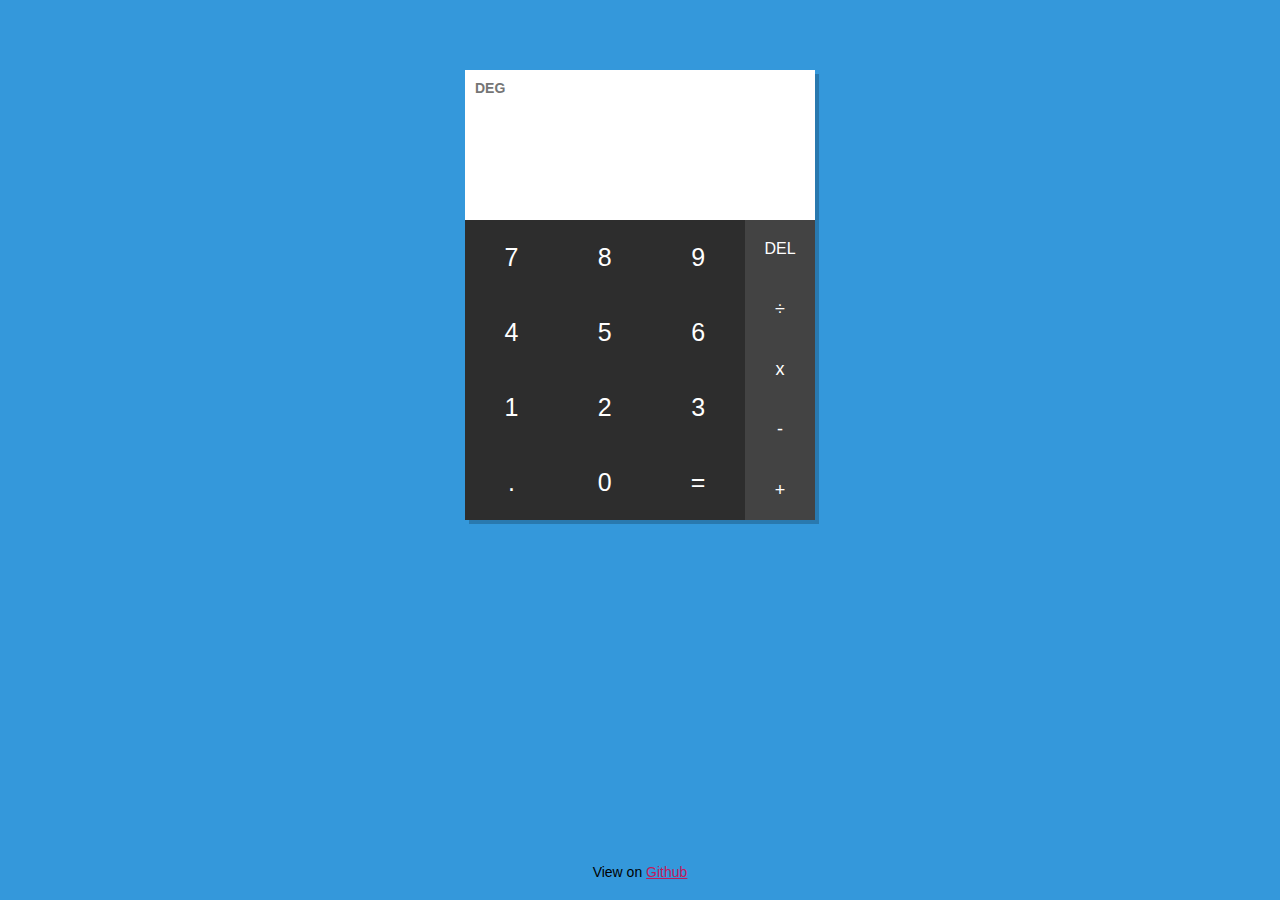
<file: calculator/index.html>
<!DOCTYPE html>
<html lang="en">
<head>
  <meta charset="UTF-8">
  <meta name="viewport" content="width=device-width, initial-scale=1.0">
  <meta http-equiv="X-UA-Compatible" content="ie=edge">
  <title>JavaScript Calculator</title>
  <link rel="stylesheet" href="style.css">
</head>
<body>

  <main class="calculator">

    <div class="top">

      <span class="unit">deg</span>
      <section class="screen">
        <div class="input"></div>
        <div class="result"></div>
      </section>

    </div>

    <div class="bottom">

      <section class="keys">

        <div class="column">
          <span data-key="7">7</span>
          <span data-key="4">4</span>
          <span data-key="1">1</span>
          <span data-key=".">.</span>
        </div>

        <div class="column">
          <span data-key="8">8</span>
          <span data-key="5">5</span>
          <span data-key="2">2</span>
          <span data-key="0">0</span>
        </div>

        <div class="column">
          <span data-key="9">9</span>
          <span data-key="6">6</span>
          <span data-key="3">3</span>
          <span class="equals-to" data-key="=">=</span>
        </div>
      </section>

      <section class="operators">
        <span class="delete">del</span>
        <span data-key="÷">÷</span>
        <span data-key="x">x</span>
        <span data-key="-">-</span>
        <span data-key="+">+</span>
      </section>

    </div>

  </main>

  <span class="credit">View on <a href="https://github.com/ayoisaiah/javascript-calculator">Github</a></span>

  <script src="main.js"></script>
</body>
</html>
</file>
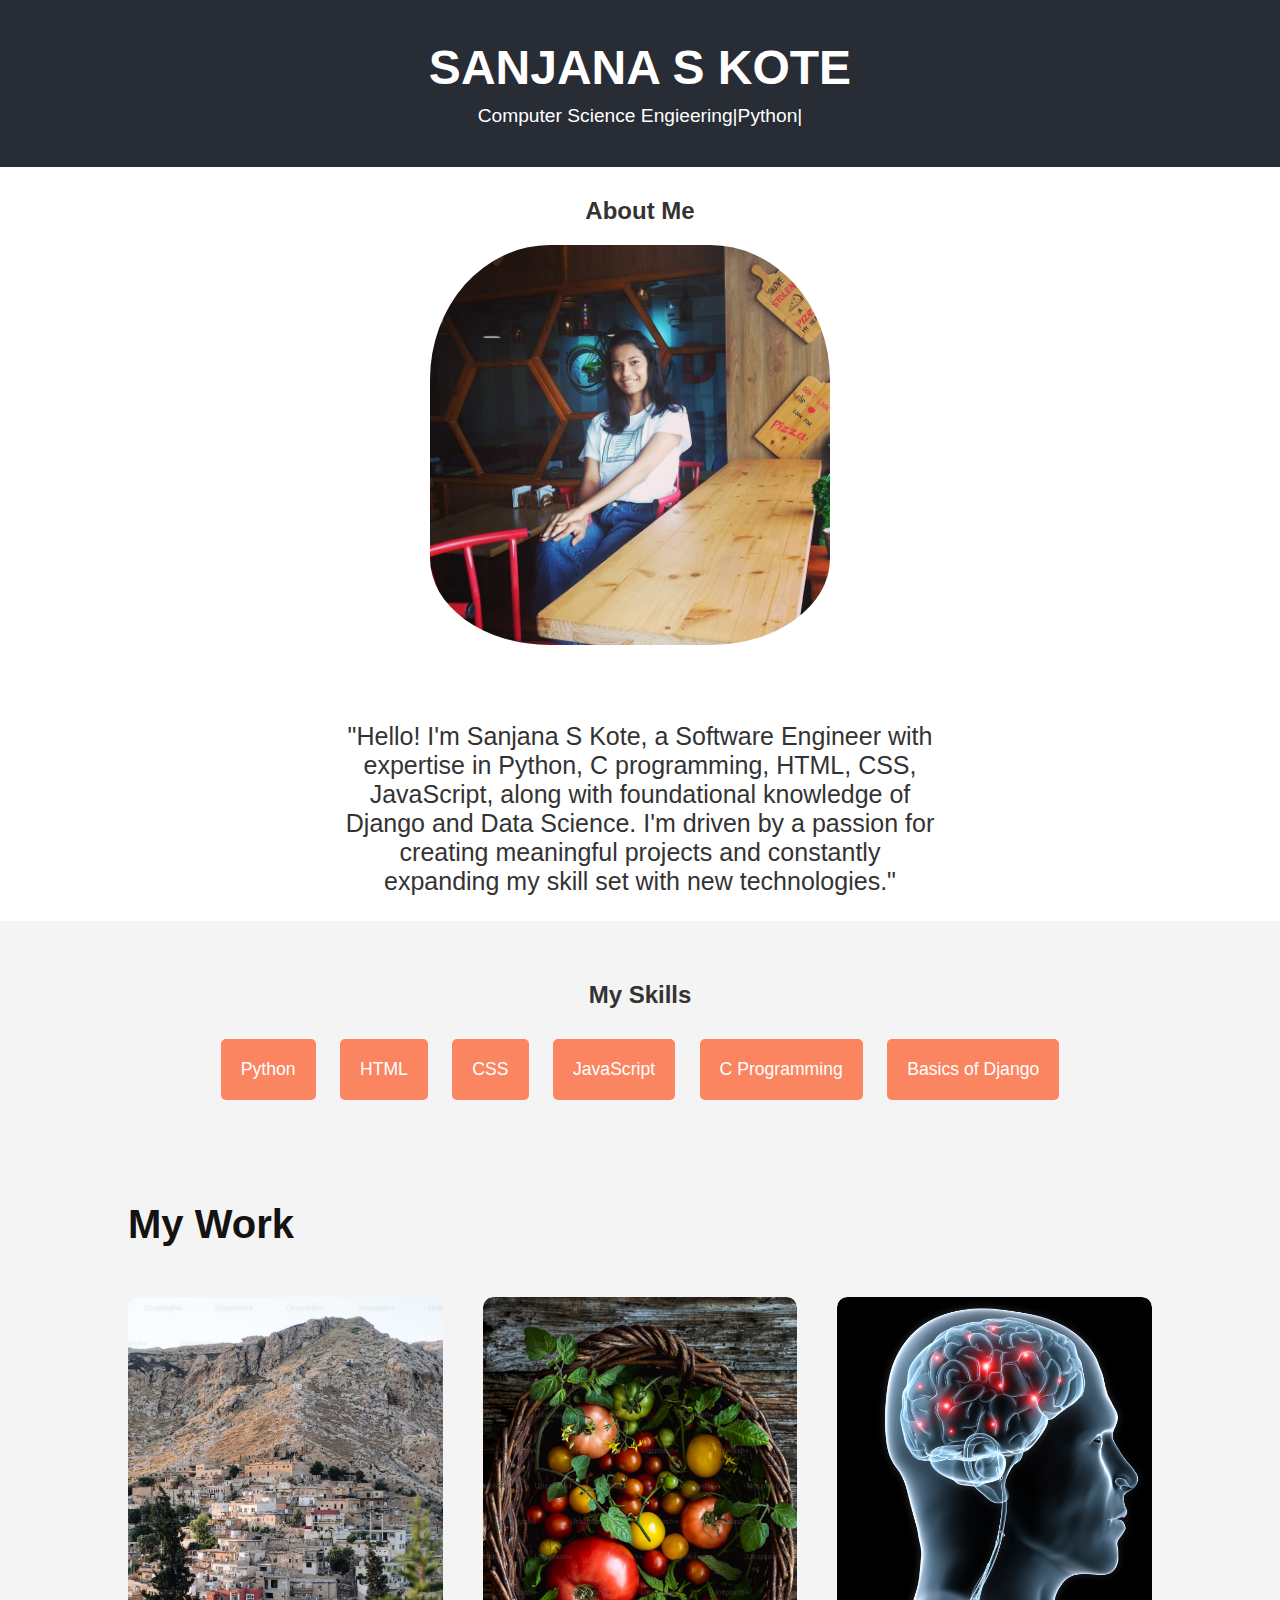
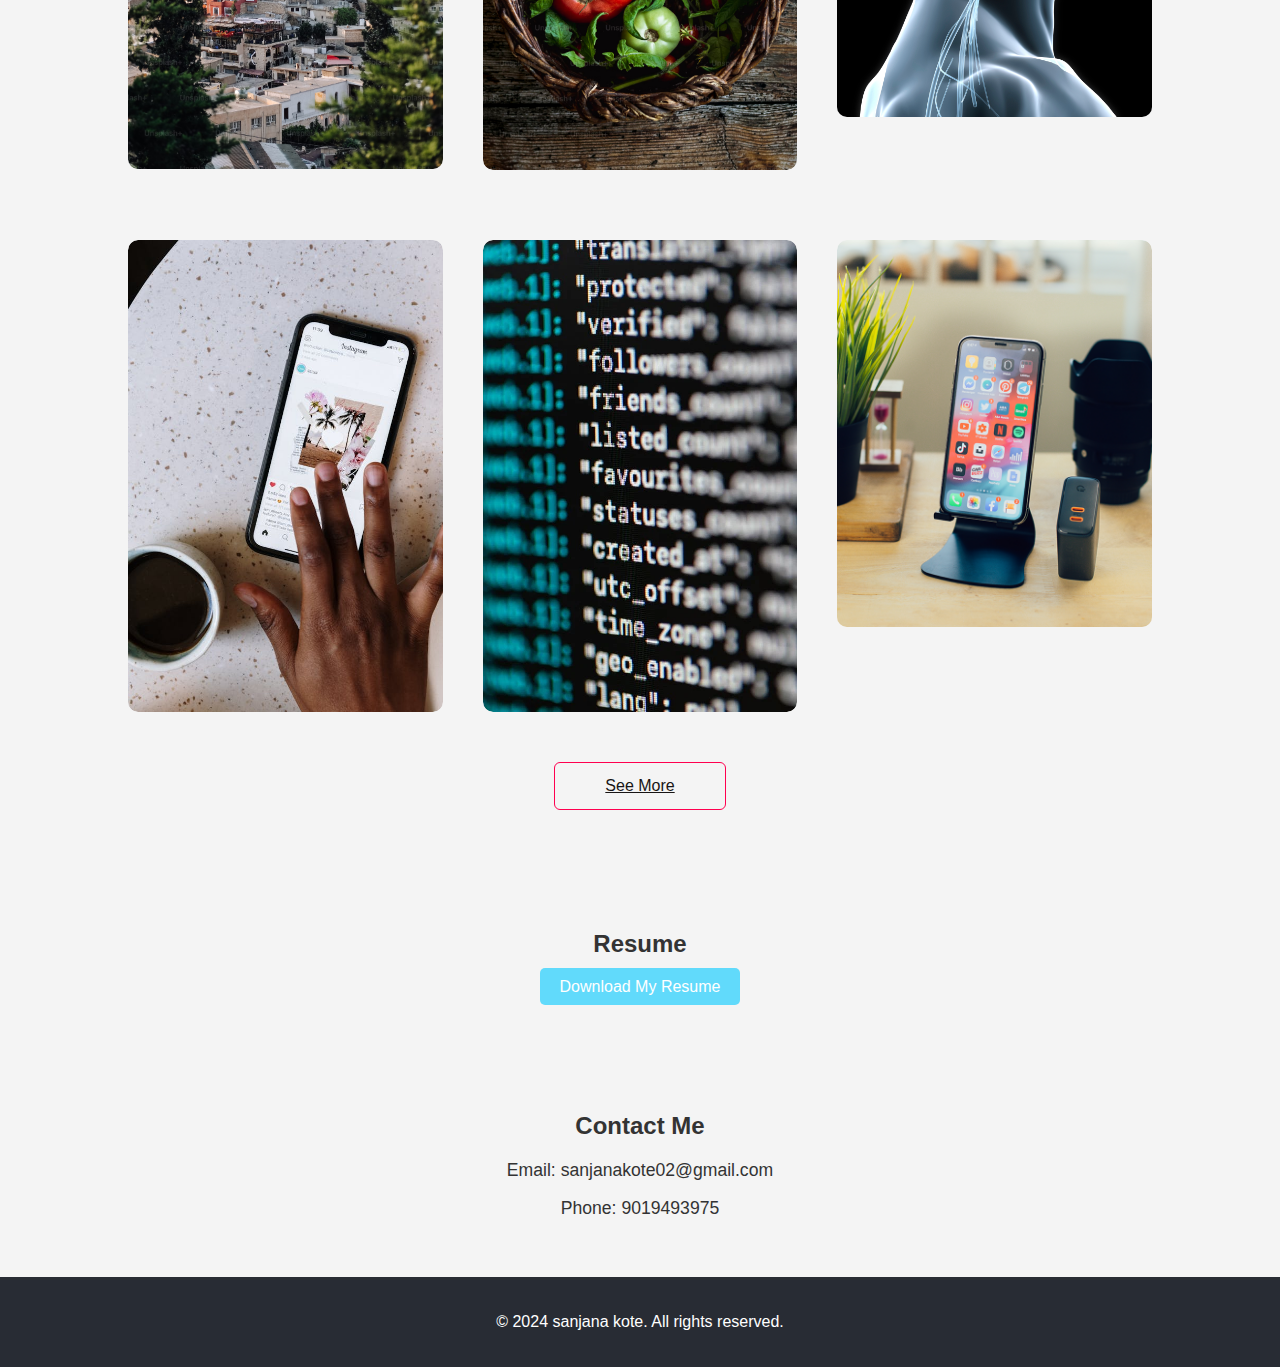
<file: Portfolio/index.html>
<!DOCTYPE html>
<html lang="en">
<head>
    <meta charset="UTF-8">
    <meta name="viewport" content="width=device-width, initial-scale=1.0">
    <title>My Portfolio</title>
    <link rel="stylesheet" href="style.css">
</head>
<body>
    <!-- Header Section -->
    <header>
        <div class="header-container">
            <h1>SANJANA S KOTE</h1>
            <p>Computer Science Engieering|Python|</p>
        </div>
    </header>

    <!-- About Section -->
    <section id="about">
        <h2>About Me</h2>
        <div class="about-content">
            <img src="images/me.jpg" alt="Your Image">
            <p> "Hello! I'm Sanjana S Kote, a Software Engineer with expertise in Python, C programming, HTML, CSS, JavaScript, along with foundational knowledge of Django and Data Science. I'm driven by a passion for creating meaningful projects and constantly expanding my skill set with new technologies."</p>
        </div>
    </section>

    <!-- Skills Section -->
    <section id="skills">
        <h2>My Skills</h2>
        <ul>
            <li>Python</li>
            <li>HTML</li>
            <li>CSS</li>
            <li>JavaScript</li>
            <li>C Programming</li>
            <li>Basics of Django</li>
        </ul>
    </section>

    <!-- Projects Section -->
    <!-- <section id="projects">
        <h2>Projects</h2>
        <div class="project-item">
            <h3>The E-Village Centralized Platform</h3>
            <p> developed using Gemini AI during a Hackathon, aims 
                to enhance Rural development by providing AI-powered insights and intelligent dashboards 
                across sectors like education, health, agriculture, and welfare schemes, fostering efficient 
                access to essential services. </p>
            <img src="project1.jpg" alt="Project 1 Image">
        </div>
        <div class="project-item">
            <h3>Diet and Lifestyle Recommendation Using OpenAI, </h3>
            <p> Developed an AI-driven system using 
                OpenAI models to provide personalized diet and lifestyle recommendations based on individual 
                user inputs. </p>
            <img src="project2.jpeg" alt="Project 2 Image">
        </div>
        <div class="project-item">
            <h3>Brain tumor detection using Image processing </h3>
            <p>Brain tumor detection using image processing which identifies the presence or absence of 
                tumors by analyzing medical imaging data.</p>
            <img src="project2.jpeg" alt="Project 2 Image">
        </div>
        <div class="project-item">
            <h3>Auto-Correct Feature using NLP in Python</h3>
            <p> one of the features that use Natural Language 
                Processing (NLP) is the Autocorrect function.</p>
            <img src="project2.jpeg" alt="Project 2 Image">
        </div>
    </section> -->

    
    <div id="portfolio">
        <div class="container">
            <h1 class="sub-title">My Work</h1>
            <div class="work-list">
                <div class="work">
                    <img src="images/work1.avif" >
                    <div class="layer">
                        <h2>The E-Village Centralized Platform</h2>
                        <p>Developed using Gemini AI during a Hackathon, aims 
                            to enhance Rural development by providing AI-powered insights and intelligent dashboards 
                            across sectors like education, health, agriculture, and welfare schemes, fostering efficient 
                            access to essential services.</p>
                        <a href="#"><i class="fa-solid fa-arrow-up-right-from-square"></i></a>
                    </div>
                </div>
                <div class="work">
                    <img src="images/work2.jpg" >
                    <div class="layer">
                        <h2>Diet and life style Recommendation system</h2>
                        <p> Developed an AI-driven system using 
                            OpenAI models to provide personalized diet and lifestyle recommendations based on individual 
                            user inputs.</p>
                        <a href="#"><i class="fa-solid fa-arrow-up-right-from-square"></i></a>
                    </div>
                </div>
                <div class="work">
                    <img src="images/work3.jpg" >
                    <div class="layer">
                        <h2>Brain tumor detection</h2>
                        <p>Brain tumor detection using image processing which identifies the presence or absence of 
                            tumors by analyzing medical imaging data.</p>
                        <a href="#"><i class="fa-solid fa-arrow-up-right-from-square"></i></a>
                    </div>
                </div>
            </div>
        </div>
    </div>

    <div id="portfolio">
        <div class="container">
            <div class="work-list">
                <div class="work">
                    <img src="images/work4.jpeg" >
                    <div class="layer">
                        <h2>Social Media Project</h2>
                        <p>Mini Instagram DBMS project</p>
                        <a href="#"><i class="fa-solid fa-arrow-up-right-from-square"></i></a>
                    </div>
                </div>
                <div class="work">
                    <img src="images/work5.webp" >
                    <div class="layer">
                        <h2>Auto-Correct Feature using NLP in Python</h2>
                        <p>One of the features that use Natural Language 
                            Processing (NLP) is the Autocorrect function.</p>
                        <a href="#"><i class="fa-solid fa-arrow-up-right-from-square"></i></a>
                    </div>
                </div>
                <div class="work">
                    <img src="images/work-1.png" >
                    <div class="layer">
                        <h2>Quiz Game</h2>
                        <p>Python </p>
                        <a href="#"><i class="fa-solid fa-arrow-up-right-from-square"></i></a>
                    </div>
                </div>
            </div>
            <a href="#" class="btn">See More</a>
        </div>
    </div>

    <!-- Resume Section -->
    <section id="resume">
        <h2>Resume</h2>
        <p><a href="your-resume.pdf" download>Download My Resume</a></p>
    </section>

    <!-- Contact Section -->
    <section id="contact">
        <h2>Contact Me</h2>
        <p>Email: sanjanakote02@gmail.com</p>
        <p>Phone: 9019493975</p>
    </section>

    <!-- Footer Section -->
    <footer>
        <p>&copy; 2024 sanjana kote. All rights reserved.</p>
    </footer>
</body>
</html>
</file>
<file: calculator/style.css>
* {
  margin: 0;
  padding: 0;
  box-sizing: border-box;
}

html {
  font-family: "Roboto", "Noto Sans", "Helvetica", sans-serif;
  font-size: 14px;
  background-color: #3498DB;
  height: 100%;
}

.calculator {
  width: 350px;
  height: auto;
  margin: 70px auto 0;
  overflow: hidden;
  box-shadow: 4px 4px rgba(0, 0, 0, 0.2);
}

.calculator span {
  -moz-user-select: none;
  user-select: none;
}

.top {
  position: relative;
  height: 150px;
  background-color: white;
}

.top .unit {
  text-transform: uppercase;
  position: absolute;
  top: 10px;
  left: 10px;
  font-weight: 700;
  color: #757575;
}

.top .screen {
  position: relative;
  width: 100%;
  top: 20%;
  height: 80%;
}

.screen > div  {
  display: flex;
  align-items: center;
  justify-content: flex-end;
  width: 100%;
  padding: 5px;
  text-align: right;
}

.screen .input {
  color: #757575;
  height: 60%;
  font-size: 35px;
}

.screen .result {
  color: #9e9e9e;
  font-size: 20px;
  height: 40%;
}

.bottom {
  background-color: #2D2D2D;
  height: 300px;
  color: #fff;
  cursor: pointer;
}

.bottom section {
  position: relative;
  height: 100%;
  float: left;
  display: flex;
}

.keys {
  width: 80%;
}


.keys .column {
  display: flex;
  flex-grow: 1;
}

.keys .column, .operators {
  flex-direction: column;
  justify-content: center;
  align-items: center;
}

.keys .column span, .operators span {
  position: relative;
  overflow: hidden;
  flex-grow: 1;
  width: 100%;
  line-height: 1;
  padding: 10px;
  display: flex;
  justify-content: center;
  align-items: center;
  transition: background-color 0.5s;
}

.keys .column span {
  font-size: 25px;
}

.keys .column span:hover, .operators span:hover {
  background-color: rgba(0, 0, 0, 0.2);
}

.operators {
  width: 20%;
  font-size: 18px;
  background-color: #434343;
}

.delete {
  font-size: 16px;
  text-transform: uppercase;
}

.credit {
  display: block;
  text-align: center;
  width: 100%;
  position: absolute;
  bottom: 20px;
  margin: 0 auto;
}

.credit a, .error {
  color: #C2185B;
}
</file>
<file: Portfolio/style.css>
/* General Styling */
body {
    font-family: Arial, sans-serif;
    margin: 0;
    padding: 0;
    box-sizing: border-box;
    background-color: #f4f4f4;
    color: #333;
}

/* Header Section */
header {
    background-color: #282c34;
    color: white;
    padding: 40px 0;
    text-align: center;
}

.header-container h1 {
    margin: 0;
    font-size: 3em;
}

.header-container p {
    font-size: 1.2em;
    margin: 10px 0 0;
}

/* About Section */
#about {
    padding-top: 10px;
    background-color: white;
    text-align: center;
}

.about-content {
    display:inline-block;
    justify-content: center;
    align-items: center;
}

.about-content img {
    width: 400px;
    min-height: 400px;
    border-radius: 30%;
    margin-right: 20px;
    padding-bottom: 8%;
}

.about-content p {
    max-width: 600px;
    font-size: 25px;
}

/* Skills Section */
#skills {
    background-color: #f4f4f4;
    padding: 40px;
    text-align: center;
}

#skills ul {
    list-style: none;
    padding: 0;
}

#skills ul li {
    display: inline-block;
    background-color: #fb8561;
    color: white;
    padding: 20px 20px;
    margin: 10px;
    border-radius: 5px;
    font-size: 1.1em;
}

/* Projects Section
#projects {
    padding: 40px;
    text-align: center;
}

.project-item {
    margin-bottom: 40px;
}

.project-item img {
    width: 100%;
    max-width: 600px;
    height: auto;
    margin-top: 10px;
} */


#poerfolio{
    padding: 50px 0;
}
.work-list{
    display: grid;
    grid-template-columns: repeat(auto-fit,minmax(250px,1fr));
    grid-gap:40px;
    margin-top :50px;
}
.work{
    border-radius: 10px;
    position: relative;
    overflow: hidden;
}
.work img {
    width: 100%;
    border-radius: 10px;
    display: block;
    transition:transform 0.5s;
}
.layer{
    width:100%;
    height:0%;
    background: linear-gradient(rgba(236, 234, 234, 0.6),#ff004f);
    border-radius: 10px;
    position: absolute;
    left:0;
    bottom: 0;
    overflow: hidden;
    align-items: center;
    display: flex;
    justify-content: center;
    flex-direction: column;
    padding: 0 1px;
    text-align: center;
    font-size: 30px;
    transition: height 0.5s;

}
.layer h2{
    font-weight: 800;
    margin-bottom: 20px;

}
.layer a{
    margin-top: 20px;
    color:#ff004f;
    text-decoration: none ;
    font-size: 18px;
    line-height: 60px;
    background: #fff;
    width: 60px;
    height: 60px;
    border-radius: 50%;
    text-align: center;
}
.work:hover img{
    transform: scale(1.1);
}
.work:hover .layer{
    height: 100%;
}
.btn{
    display: block;
    margin: 50px auto;
    width: fit-content;
    border:1px solid #ff004f;
    padding: 14px 50px;
    border-radius: 6px;
    border:1px solid #ff004f;
    padding: 14px 50px;
    color:#181515 ;
}
.btn:hover{
    background:#ff004f ;
}
.sub-title{
    font-size: 40px;
    font-weight: 600;
    color: #151212;
 }

 .container{
    padding:10px 10%;
}

/* Resume Section */
#resume {
    background-color: #f4f4f4;
    padding: 40px;
    text-align: center;
}

#resume a {
    background-color: #61dafb;
    color: white;
    padding: 10px 20px;
    text-decoration: none;
    border-radius: 5px;
}

#resume a:hover {
    background-color: #21a1f1;
}

/* Contact Section */
#contact {
    padding: 40px;
    text-align: center;
}

#contact p {
    font-size: 1.1em;
}

/* Footer Section */
footer {
    background-color: #282c34;
    color: white;
    text-align: center;
    padding: 20px 0;
}
</file>
